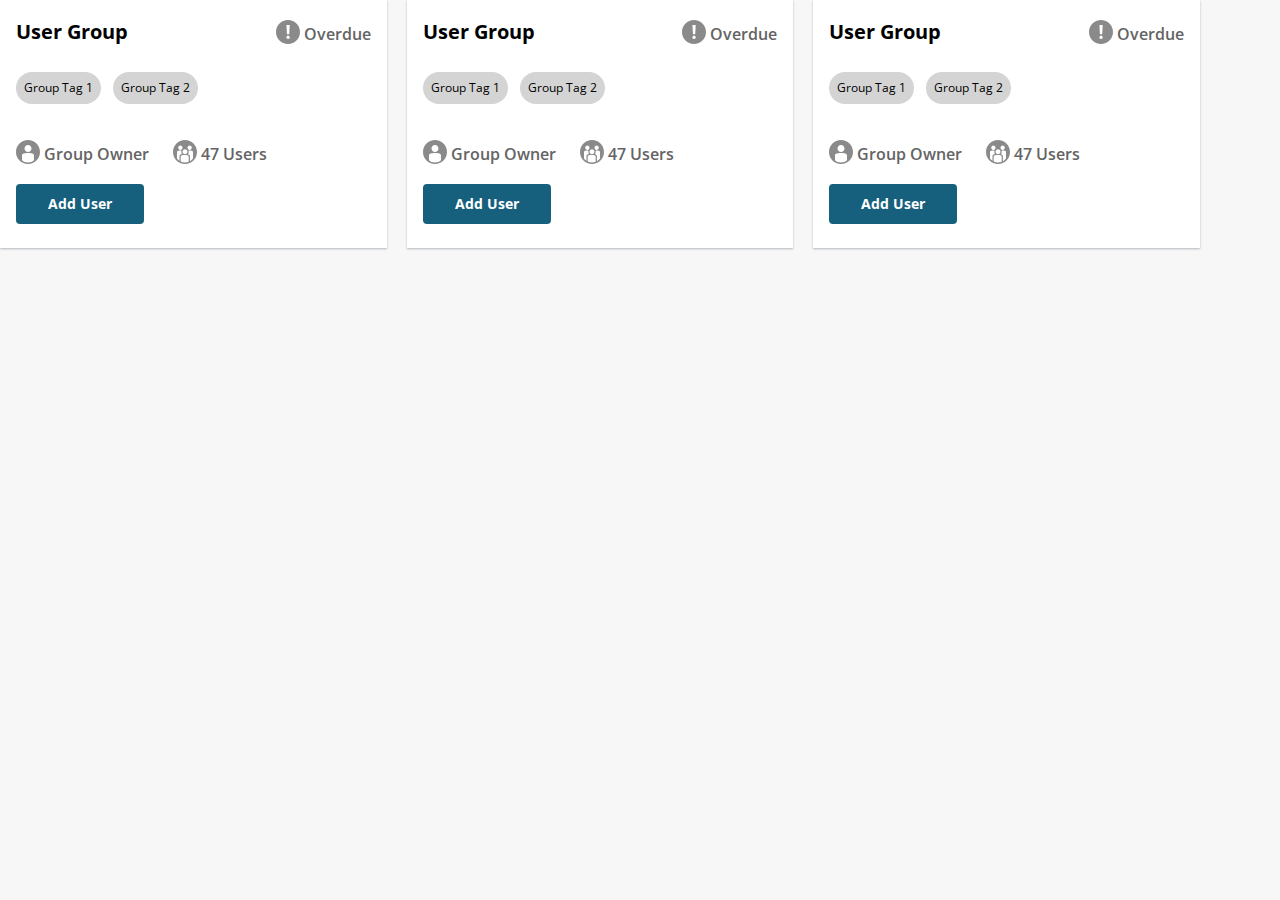
<file: card.html>
<!DOCTYPE html>
<html>
    <head>
        <meta charset="utf-8">
        <meta http-equiv="X-UA-Compatible" content="IE=edge">
        <title>Card Component</title>
        <meta name="description" content="">
        <meta name="viewport" content="width=device-width, initial-scale=1">
        <link rel="stylesheet" href="global-styles.css">
        <link rel="stylesheet" href="label-styles.css">
        <link rel="stylesheet" href="card-styles.css">
    </head>
    <body>
        <!--CARD GALLERY-->
        <div class="cardGallery">
            <!--CARD COMPONENT-->
            <div class="card">
                <!--CARD HEADER-->
                <div class="cardHeader">
                    <!--CARD TITLE-->
                    <h2 class="h2Semibold">User Group</h2>
                    <!--LABEL COMPONENT-->
                    <div class="label alertDanger">
                        <!--ICON COMPONENT-->
                        <div class="primaryIcon">
                            <svg width="24" height="24" viewBox="0 0 24 24" fill="none" xmlns="http://www.w3.org/2000/svg">
                                <path fill-rule="evenodd" clip-rule="evenodd" d="M12 0C5.38353 0 0 5.38353 0 12C0 18.6165 5.38353 24 12 24C18.6165 24 24 18.6165 24 12C24 5.38353 18.6165 0 12 0ZM13.233 14.186L13.7125 5H10.4593L10.9388 14.186H13.233ZM12.0765 19C12.5905 19 12.9916 18.8574 13.28 18.5722C13.5683 18.287 13.7125 17.8968 13.7125 17.4016C13.7125 16.8876 13.5699 16.4927 13.2847 16.2169C12.9995 15.9411 12.5968 15.8032 12.0765 15.8032C11.5374 15.8032 11.1269 15.938 10.8448 16.2075C10.5627 16.4771 10.4217 16.8751 10.4217 17.4016C10.4217 17.9093 10.5659 18.3027 10.8542 18.5816C11.1425 18.8605 11.55 19 12.0765 19Z" fill="#8A8A8A"/>
                            </svg>    
                        </div>
                        <!--LABEL TEXT-->
                        <h5>overdue</h5>
                    </div>
                </div>
                <!--TAG LIST-->
                <ul class="tagList">
                    <!--TAG/CHIP-->
                    <li class="tag">
                        <h5 class="caption">Group Tag 1</h5>
                    </li>
                    <!--TAG/CHIP-->
                    <li class="tag">
                        <h5 class="caption">Group Tag 2</h5>
                    </li>
                </ul>
                <!--LABEL LIST-->
                <ul class="labelList">
                    <!--LABEL COMPONENT-->
                    <li class="label">
                        <!--ICON COMPONENT-->
                        <div class="primaryIcon">
                            <svg width="24" height="24" viewBox="0 0 24 24" fill="none" xmlns="http://www.w3.org/2000/svg">
                                <path fill-rule="evenodd" clip-rule="evenodd" d="M24 12C24 18.627 18.627 24 12 24C5.373 24 0 18.627 0 12C0 5.373 5.373 0 12 0C18.627 0 24 5.373 24 12ZM17.9409 15.0525C17.9409 13.9765 15.2679 13.1045 11.9699 13.1045C8.6729 13.1045 5.9999 13.9765 5.9999 15.0525L6.0299 20.1605C8.6599 23.1495 15.1849 23.1495 17.9699 20.1605L17.9409 15.0525ZM12.0063 12C13.9393 12 15.5063 10.433 15.5063 8.5C15.5063 6.567 13.9393 5 12.0063 5C10.0733 5 8.5063 6.567 8.5063 8.5C8.5063 10.433 10.0733 12 12.0063 12Z" fill="#8A8A8A"/>
                            </svg>    
                        </div>
                        <!--LABEL TEXT-->
                        <h5>Group Owner</h5>
                    </li>
                    <!--LABEL COMPONENT-->
                    <li class="label">
                        <!--ICON COMPONENT-->
                        <div class="primaryIcon">
                            <svg width="24" height="24" viewBox="0 0 24 24" fill="none" xmlns="http://www.w3.org/2000/svg">
                                <path fill-rule="evenodd" clip-rule="evenodd" d="M12 0C5.38353 0 0 5.38353 0 12C0 18.6165 5.38353 24 12 24C18.6165 24 24 18.6165 24 12C24 5.38353 18.6165 0 12 0ZM20.0002 11.8158L20.0003 18.4937C19.1739 19.5939 18.1262 20.5188 16.924 21.2018L16.8848 15.8973C16.885 15.0833 16.1338 14.4873 14.9532 14.125C15.4032 13.5262 15.6824 12.7857 15.716 11.9802L15.7194 11.8158L15.716 11.6514C15.7004 11.2786 15.6323 10.9198 15.519 10.5825C15.7762 10.5629 16.0436 10.5526 16.318 10.5526C18.3515 10.5526 20.0002 11.1184 20.0002 11.8158ZM15.6796 16.2368L15.7035 21.7893C14.5577 22.2477 13.308 22.5 12.0005 22.5C10.4713 22.5 9.02111 22.1549 7.72376 21.5386L7.70119 16.2368C7.70119 15.5394 9.48725 14.9737 11.6906 14.9737C13.8936 14.9737 15.6796 15.5394 15.6796 16.2368ZM6.46763 15.9211L6.50322 20.8498C5.53987 20.2134 4.69257 19.4149 4.00049 18.4935V11.8158C4.00049 11.1184 5.64915 10.5526 7.683 10.5526C7.97001 10.5526 8.24935 10.5639 8.51747 10.5852C8.38817 10.9711 8.31798 11.385 8.31798 11.8158C8.31798 12.6181 8.56145 13.3621 8.97687 13.9747C7.46913 14.311 6.46763 14.9656 6.46763 15.9211ZM16.6446 9.92105C17.8368 9.92105 18.8033 8.93137 18.8033 7.71053C18.8033 6.48968 17.8368 5.5 16.6446 5.5C15.4523 5.5 14.4858 6.48968 14.4858 7.71053C14.4858 8.93137 15.4523 9.92105 16.6446 9.92105ZM7.3928 9.92105C6.20056 9.92105 5.23406 8.93137 5.23406 7.71053C5.23406 6.48968 6.20056 5.5 7.3928 5.5C8.58504 5.5 9.55155 6.48968 9.55155 7.71053C9.55155 8.93137 8.58504 9.92105 7.3928 9.92105ZM14.4858 11.8158C14.4858 13.211 13.3812 14.3421 12.0187 14.3421C10.6561 14.3421 9.55155 13.211 9.55155 11.8158C9.55155 10.4205 10.6561 9.28947 12.0187 9.28947C13.3812 9.28947 14.4858 10.4205 14.4858 11.8158Z" fill="#8A8A8A"/>
                            </svg>    
                        </div>
                        <!--LABEL TEXT-->
                        <h5>47 Users</h5>
                    </li>
                </ul>
                <!--BUTTON-->
                <button class="btnFlat btnNeutral">Add User</button>
            </div>
            <!--CARD COMPONENT-->
            <div class="card">
                <!--CARD HEADER-->
                <div class="cardHeader">
                    <!--CARD TITLE-->
                    <h2 class="h2Semibold">User Group</h2>
                    <!--LABEL COMPONENT-->
                    <div class="label alertDanger">
                        <!--ICON COMPONENT-->
                        <div class="primaryIcon">
                            <svg width="24" height="24" viewBox="0 0 24 24" fill="none" xmlns="http://www.w3.org/2000/svg">
                                <path fill-rule="evenodd" clip-rule="evenodd" d="M12 0C5.38353 0 0 5.38353 0 12C0 18.6165 5.38353 24 12 24C18.6165 24 24 18.6165 24 12C24 5.38353 18.6165 0 12 0ZM13.233 14.186L13.7125 5H10.4593L10.9388 14.186H13.233ZM12.0765 19C12.5905 19 12.9916 18.8574 13.28 18.5722C13.5683 18.287 13.7125 17.8968 13.7125 17.4016C13.7125 16.8876 13.5699 16.4927 13.2847 16.2169C12.9995 15.9411 12.5968 15.8032 12.0765 15.8032C11.5374 15.8032 11.1269 15.938 10.8448 16.2075C10.5627 16.4771 10.4217 16.8751 10.4217 17.4016C10.4217 17.9093 10.5659 18.3027 10.8542 18.5816C11.1425 18.8605 11.55 19 12.0765 19Z" fill="#8A8A8A"/>
                            </svg>    
                        </div>
                        <!--LABEL TEXT-->
                        <h5>overdue</h5>
                    </div>
                </div>
                <!--TAG LIST-->
                <ul class="tagList">
                    <!--TAG/CHIP-->
                    <li class="tag">
                        <h5 class="caption">Group Tag 1</h5>
                    </li>
                    <!--TAG/CHIP-->
                    <li class="tag">
                        <h5 class="caption">Group Tag 2</h5>
                    </li>
                </ul>
                <!--LABEL LIST-->
                <ul class="labelList">
                    <!--LABEL COMPONENT-->
                    <li class="label">
                        <!--ICON COMPONENT-->
                        <div class="primaryIcon">
                            <svg width="24" height="24" viewBox="0 0 24 24" fill="none" xmlns="http://www.w3.org/2000/svg">
                                <path fill-rule="evenodd" clip-rule="evenodd" d="M24 12C24 18.627 18.627 24 12 24C5.373 24 0 18.627 0 12C0 5.373 5.373 0 12 0C18.627 0 24 5.373 24 12ZM17.9409 15.0525C17.9409 13.9765 15.2679 13.1045 11.9699 13.1045C8.6729 13.1045 5.9999 13.9765 5.9999 15.0525L6.0299 20.1605C8.6599 23.1495 15.1849 23.1495 17.9699 20.1605L17.9409 15.0525ZM12.0063 12C13.9393 12 15.5063 10.433 15.5063 8.5C15.5063 6.567 13.9393 5 12.0063 5C10.0733 5 8.5063 6.567 8.5063 8.5C8.5063 10.433 10.0733 12 12.0063 12Z" fill="#8A8A8A"/>
                            </svg>    
                        </div>
                        <!--LABEL TEXT-->
                        <h5>Group Owner</h5>
                    </li>
                    <!--LABEL COMPONENT-->
                    <li class="label">
                        <!--ICON COMPONENT-->
                        <div class="primaryIcon">
                            <svg width="24" height="24" viewBox="0 0 24 24" fill="none" xmlns="http://www.w3.org/2000/svg">
                                <path fill-rule="evenodd" clip-rule="evenodd" d="M12 0C5.38353 0 0 5.38353 0 12C0 18.6165 5.38353 24 12 24C18.6165 24 24 18.6165 24 12C24 5.38353 18.6165 0 12 0ZM20.0002 11.8158L20.0003 18.4937C19.1739 19.5939 18.1262 20.5188 16.924 21.2018L16.8848 15.8973C16.885 15.0833 16.1338 14.4873 14.9532 14.125C15.4032 13.5262 15.6824 12.7857 15.716 11.9802L15.7194 11.8158L15.716 11.6514C15.7004 11.2786 15.6323 10.9198 15.519 10.5825C15.7762 10.5629 16.0436 10.5526 16.318 10.5526C18.3515 10.5526 20.0002 11.1184 20.0002 11.8158ZM15.6796 16.2368L15.7035 21.7893C14.5577 22.2477 13.308 22.5 12.0005 22.5C10.4713 22.5 9.02111 22.1549 7.72376 21.5386L7.70119 16.2368C7.70119 15.5394 9.48725 14.9737 11.6906 14.9737C13.8936 14.9737 15.6796 15.5394 15.6796 16.2368ZM6.46763 15.9211L6.50322 20.8498C5.53987 20.2134 4.69257 19.4149 4.00049 18.4935V11.8158C4.00049 11.1184 5.64915 10.5526 7.683 10.5526C7.97001 10.5526 8.24935 10.5639 8.51747 10.5852C8.38817 10.9711 8.31798 11.385 8.31798 11.8158C8.31798 12.6181 8.56145 13.3621 8.97687 13.9747C7.46913 14.311 6.46763 14.9656 6.46763 15.9211ZM16.6446 9.92105C17.8368 9.92105 18.8033 8.93137 18.8033 7.71053C18.8033 6.48968 17.8368 5.5 16.6446 5.5C15.4523 5.5 14.4858 6.48968 14.4858 7.71053C14.4858 8.93137 15.4523 9.92105 16.6446 9.92105ZM7.3928 9.92105C6.20056 9.92105 5.23406 8.93137 5.23406 7.71053C5.23406 6.48968 6.20056 5.5 7.3928 5.5C8.58504 5.5 9.55155 6.48968 9.55155 7.71053C9.55155 8.93137 8.58504 9.92105 7.3928 9.92105ZM14.4858 11.8158C14.4858 13.211 13.3812 14.3421 12.0187 14.3421C10.6561 14.3421 9.55155 13.211 9.55155 11.8158C9.55155 10.4205 10.6561 9.28947 12.0187 9.28947C13.3812 9.28947 14.4858 10.4205 14.4858 11.8158Z" fill="#8A8A8A"/>
                            </svg>    
                        </div>
                        <!--LABEL TEXT-->
                        <h5>47 Users</h5>
                    </li>
                </ul>
                <!--BUTTON-->
                <button class="btnFlat btnNeutral">Add User</button>
            </div>
            <!--CARD COMPONENT-->
            <div class="card">
                <!--CARD HEADER-->
                <div class="cardHeader">
                    <!--CARD TITLE-->
                    <h2 class="h2Semibold">User Group</h2>
                    <!--LABEL COMPONENT-->
                    <div class="label alertDanger">
                        <!--ICON COMPONENT-->
                        <div class="primaryIcon">
                            <svg width="24" height="24" viewBox="0 0 24 24" fill="none" xmlns="http://www.w3.org/2000/svg">
                                <path fill-rule="evenodd" clip-rule="evenodd" d="M12 0C5.38353 0 0 5.38353 0 12C0 18.6165 5.38353 24 12 24C18.6165 24 24 18.6165 24 12C24 5.38353 18.6165 0 12 0ZM13.233 14.186L13.7125 5H10.4593L10.9388 14.186H13.233ZM12.0765 19C12.5905 19 12.9916 18.8574 13.28 18.5722C13.5683 18.287 13.7125 17.8968 13.7125 17.4016C13.7125 16.8876 13.5699 16.4927 13.2847 16.2169C12.9995 15.9411 12.5968 15.8032 12.0765 15.8032C11.5374 15.8032 11.1269 15.938 10.8448 16.2075C10.5627 16.4771 10.4217 16.8751 10.4217 17.4016C10.4217 17.9093 10.5659 18.3027 10.8542 18.5816C11.1425 18.8605 11.55 19 12.0765 19Z" fill="#8A8A8A"/>
                            </svg>    
                        </div>
                        <!--LABEL TEXT-->
                        <h5>overdue</h5>
                    </div>
                </div>
                <!--TAG LIST-->
                <ul class="tagList">
                    <!--TAG/CHIP-->
                    <li class="tag">
                        <h5 class="caption">Group Tag 1</h5>
                    </li>
                    <!--TAG/CHIP-->
                    <li class="tag">
                        <h5 class="caption">Group Tag 2</h5>
                    </li>
                </ul>
                <!--LABEL LIST-->
                <ul class="labelList">
                    <!--LABEL COMPONENT-->
                    <li class="label">
                        <!--ICON COMPONENT-->
                        <div class="primaryIcon">
                            <svg width="24" height="24" viewBox="0 0 24 24" fill="none" xmlns="http://www.w3.org/2000/svg">
                                <path fill-rule="evenodd" clip-rule="evenodd" d="M24 12C24 18.627 18.627 24 12 24C5.373 24 0 18.627 0 12C0 5.373 5.373 0 12 0C18.627 0 24 5.373 24 12ZM17.9409 15.0525C17.9409 13.9765 15.2679 13.1045 11.9699 13.1045C8.6729 13.1045 5.9999 13.9765 5.9999 15.0525L6.0299 20.1605C8.6599 23.1495 15.1849 23.1495 17.9699 20.1605L17.9409 15.0525ZM12.0063 12C13.9393 12 15.5063 10.433 15.5063 8.5C15.5063 6.567 13.9393 5 12.0063 5C10.0733 5 8.5063 6.567 8.5063 8.5C8.5063 10.433 10.0733 12 12.0063 12Z" fill="#8A8A8A"/>
                            </svg>    
                        </div>
                        <!--LABEL TEXT-->
                        <h5>Group Owner</h5>
                    </li>
                    <!--LABEL COMPONENT-->
                    <li class="label">
                        <!--ICON COMPONENT-->
                        <div class="primaryIcon">
                            <svg width="24" height="24" viewBox="0 0 24 24" fill="none" xmlns="http://www.w3.org/2000/svg">
                                <path fill-rule="evenodd" clip-rule="evenodd" d="M12 0C5.38353 0 0 5.38353 0 12C0 18.6165 5.38353 24 12 24C18.6165 24 24 18.6165 24 12C24 5.38353 18.6165 0 12 0ZM20.0002 11.8158L20.0003 18.4937C19.1739 19.5939 18.1262 20.5188 16.924 21.2018L16.8848 15.8973C16.885 15.0833 16.1338 14.4873 14.9532 14.125C15.4032 13.5262 15.6824 12.7857 15.716 11.9802L15.7194 11.8158L15.716 11.6514C15.7004 11.2786 15.6323 10.9198 15.519 10.5825C15.7762 10.5629 16.0436 10.5526 16.318 10.5526C18.3515 10.5526 20.0002 11.1184 20.0002 11.8158ZM15.6796 16.2368L15.7035 21.7893C14.5577 22.2477 13.308 22.5 12.0005 22.5C10.4713 22.5 9.02111 22.1549 7.72376 21.5386L7.70119 16.2368C7.70119 15.5394 9.48725 14.9737 11.6906 14.9737C13.8936 14.9737 15.6796 15.5394 15.6796 16.2368ZM6.46763 15.9211L6.50322 20.8498C5.53987 20.2134 4.69257 19.4149 4.00049 18.4935V11.8158C4.00049 11.1184 5.64915 10.5526 7.683 10.5526C7.97001 10.5526 8.24935 10.5639 8.51747 10.5852C8.38817 10.9711 8.31798 11.385 8.31798 11.8158C8.31798 12.6181 8.56145 13.3621 8.97687 13.9747C7.46913 14.311 6.46763 14.9656 6.46763 15.9211ZM16.6446 9.92105C17.8368 9.92105 18.8033 8.93137 18.8033 7.71053C18.8033 6.48968 17.8368 5.5 16.6446 5.5C15.4523 5.5 14.4858 6.48968 14.4858 7.71053C14.4858 8.93137 15.4523 9.92105 16.6446 9.92105ZM7.3928 9.92105C6.20056 9.92105 5.23406 8.93137 5.23406 7.71053C5.23406 6.48968 6.20056 5.5 7.3928 5.5C8.58504 5.5 9.55155 6.48968 9.55155 7.71053C9.55155 8.93137 8.58504 9.92105 7.3928 9.92105ZM14.4858 11.8158C14.4858 13.211 13.3812 14.3421 12.0187 14.3421C10.6561 14.3421 9.55155 13.211 9.55155 11.8158C9.55155 10.4205 10.6561 9.28947 12.0187 9.28947C13.3812 9.28947 14.4858 10.4205 14.4858 11.8158Z" fill="#8A8A8A"/>
                            </svg>    
                        </div>
                        <!--LABEL TEXT-->
                        <h5>47 Users</h5>
                    </li>
                </ul>
                <!--BUTTON-->
                <button class="btnFlat btnNeutral">Add User</button>
            </div>
        </div>
    </body>
</html>
</file>
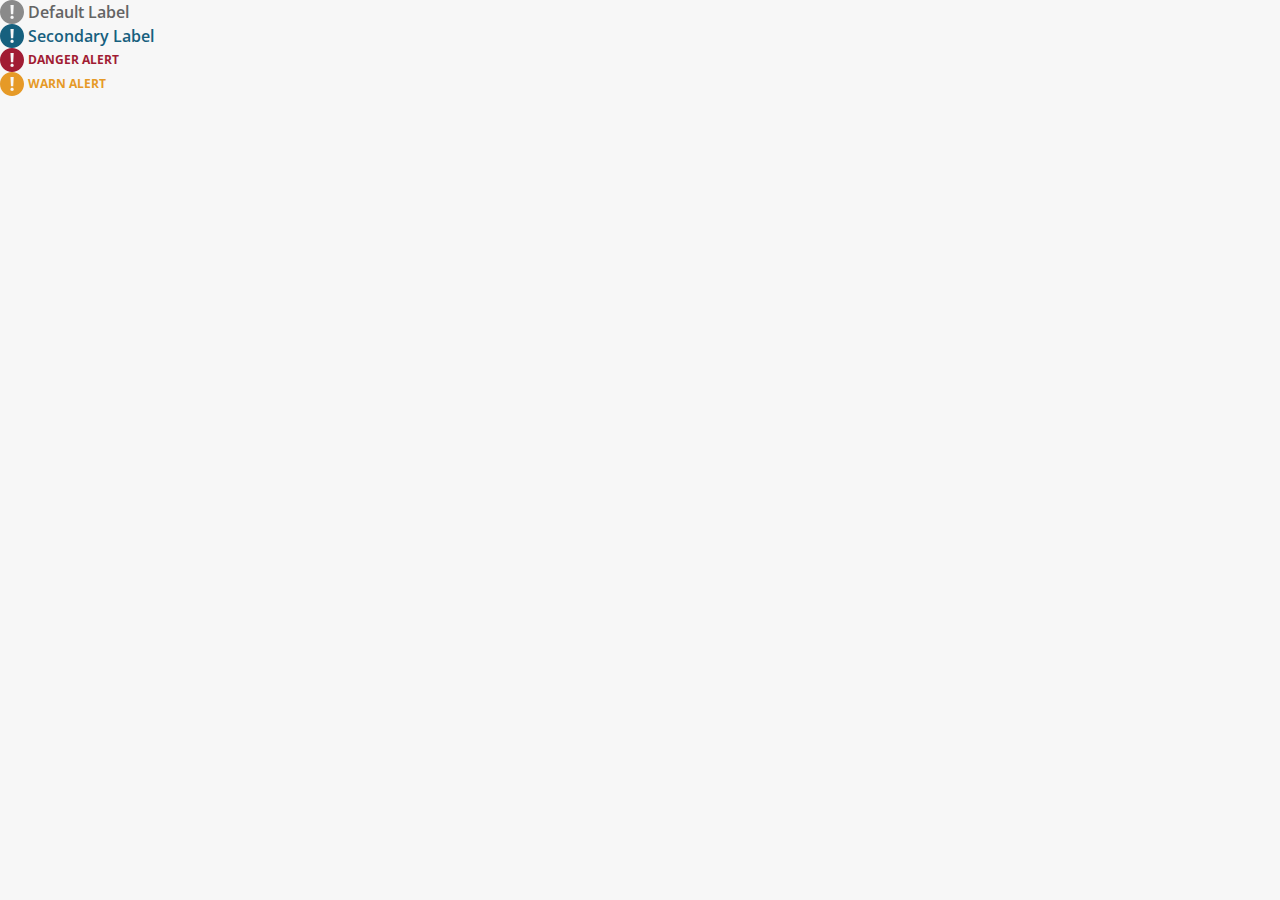
<file: label.html>
<!DOCTYPE html>
<html>
    <head>
        <meta charset="utf-8">
        <meta http-equiv="X-UA-Compatible" content="IE=edge">
        <title>Label Component</title>
        <meta name="description" content="">
        <meta name="viewport" content="width=device-width, initial-scale=1">
        <link rel="stylesheet" href="global-styles.css">
        <link rel="stylesheet" href="primary-icon-styles.css">
        <link rel="stylesheet" href="label-styles.css">
    </head>
    <body>
        <!--LABEL COMPONENT DEFAULT-->
        <div class="label">
            <!--ICON COMPONENT-->
            <div class="primaryIcon">
                <svg width="24" height="24" viewBox="0 0 24 24" fill="none" xmlns="http://www.w3.org/2000/svg">
                    <path fill-rule="evenodd" clip-rule="evenodd" d="M12 0C5.38353 0 0 5.38353 0 12C0 18.6165 5.38353 24 12 24C18.6165 24 24 18.6165 24 12C24 5.38353 18.6165 0 12 0ZM13.233 14.186L13.7125 5H10.4593L10.9388 14.186H13.233ZM12.0765 19C12.5905 19 12.9916 18.8574 13.28 18.5722C13.5683 18.287 13.7125 17.8968 13.7125 17.4016C13.7125 16.8876 13.5699 16.4927 13.2847 16.2169C12.9995 15.9411 12.5968 15.8032 12.0765 15.8032C11.5374 15.8032 11.1269 15.938 10.8448 16.2075C10.5627 16.4771 10.4217 16.8751 10.4217 17.4016C10.4217 17.9093 10.5659 18.3027 10.8542 18.5816C11.1425 18.8605 11.55 19 12.0765 19Z" fill="#8A8A8A"/>
                </svg>    
            </div>
            <!--LABEL TEXT-->
            <h5>default label</h5>
        </div>
        <!--LABEL COMPONENT SECONDARY-->
        <div class="label labelSecondary">
            <!--ICON COMPONENT-->
            <div class="primaryIcon">
                <svg width="24" height="24" viewBox="0 0 24 24" fill="none" xmlns="http://www.w3.org/2000/svg">
                    <path fill-rule="evenodd" clip-rule="evenodd" d="M12 0C5.38353 0 0 5.38353 0 12C0 18.6165 5.38353 24 12 24C18.6165 24 24 18.6165 24 12C24 5.38353 18.6165 0 12 0ZM13.233 14.186L13.7125 5H10.4593L10.9388 14.186H13.233ZM12.0765 19C12.5905 19 12.9916 18.8574 13.28 18.5722C13.5683 18.287 13.7125 17.8968 13.7125 17.4016C13.7125 16.8876 13.5699 16.4927 13.2847 16.2169C12.9995 15.9411 12.5968 15.8032 12.0765 15.8032C11.5374 15.8032 11.1269 15.938 10.8448 16.2075C10.5627 16.4771 10.4217 16.8751 10.4217 17.4016C10.4217 17.9093 10.5659 18.3027 10.8542 18.5816C11.1425 18.8605 11.55 19 12.0765 19Z" fill="#8A8A8A"/>
                </svg>    
            </div>
            <!--LABEL TEXT-->
            <h5>Secondary Label</h5>
        </div>
        <!--LABEL COMPONENT DANGER-->
        <div class="label labelDanger">
            <!--ICON COMPONENT-->
            <div class="primaryIcon">
                <svg width="24" height="24" viewBox="0 0 24 24" fill="none" xmlns="http://www.w3.org/2000/svg">
                    <path fill-rule="evenodd" clip-rule="evenodd" d="M12 0C5.38353 0 0 5.38353 0 12C0 18.6165 5.38353 24 12 24C18.6165 24 24 18.6165 24 12C24 5.38353 18.6165 0 12 0ZM13.233 14.186L13.7125 5H10.4593L10.9388 14.186H13.233ZM12.0765 19C12.5905 19 12.9916 18.8574 13.28 18.5722C13.5683 18.287 13.7125 17.8968 13.7125 17.4016C13.7125 16.8876 13.5699 16.4927 13.2847 16.2169C12.9995 15.9411 12.5968 15.8032 12.0765 15.8032C11.5374 15.8032 11.1269 15.938 10.8448 16.2075C10.5627 16.4771 10.4217 16.8751 10.4217 17.4016C10.4217 17.9093 10.5659 18.3027 10.8542 18.5816C11.1425 18.8605 11.55 19 12.0765 19Z" fill="#8A8A8A"/>
                </svg>    
            </div>
            <!--LABEL TEXT-->
            <h5>danger alert</h5>
        </div>
        <!--LABEL COMPONENT WARN-->
        <div class="label labelWarn">
            <!--ICON COMPONENT-->
            <div class="primaryIcon">
                <svg width="24" height="24" viewBox="0 0 24 24" fill="none" xmlns="http://www.w3.org/2000/svg">
                    <path fill-rule="evenodd" clip-rule="evenodd" d="M12 0C5.38353 0 0 5.38353 0 12C0 18.6165 5.38353 24 12 24C18.6165 24 24 18.6165 24 12C24 5.38353 18.6165 0 12 0ZM13.233 14.186L13.7125 5H10.4593L10.9388 14.186H13.233ZM12.0765 19C12.5905 19 12.9916 18.8574 13.28 18.5722C13.5683 18.287 13.7125 17.8968 13.7125 17.4016C13.7125 16.8876 13.5699 16.4927 13.2847 16.2169C12.9995 15.9411 12.5968 15.8032 12.0765 15.8032C11.5374 15.8032 11.1269 15.938 10.8448 16.2075C10.5627 16.4771 10.4217 16.8751 10.4217 17.4016C10.4217 17.9093 10.5659 18.3027 10.8542 18.5816C11.1425 18.8605 11.55 19 12.0765 19Z" fill="#8A8A8A"/>
                </svg>    
            </div>
            <!--LABEL TEXT-->
            <h5>warn alert</h5>
        </div>
    </body>
</html>
</file>
<file: global-styles.css>
/*GOOGLE FONT IMPORT*/
@import url('https://fonts.googleapis.com/css2?family=Open+Sans:wght@400;600;700&display=swap');

/* ===============
    ROOT STYLES
   =============== */

:root {
    /*Colors*/
    --global-background: #F7F7F7;
    --white: #ffffff;
    --grey-500: #D4D4D4;
    --grey-1500: #646464;
    --black-2500: #000000;
    --blue-500: #16607E;
    --danger: #A11C33;
    --warn: #E69A27;

    /*Typestyles*/
    --cta-1: 700 .875rem/1rem "Open Sans", sans-serif;
    --label-2: 700 .75rem/1rem "Open Sans", sans-serif;
    --h2: 600 1.25rem/1.5rem "Open Sans", sans-serif;
    --h3: 600 1rem/1.5rem "Open Sans", sans-serif;

    /*Padding and Margins*/
    --card-padding: 1.25rem 1rem 1.5rem;

    /*Effects*/
    --card-shadow: 0px 1px 2px rgba(72, 88, 101, 0.4);
}

* {
    margin: 0;
    padding: 0;
    box-sizing: border-box;
}

html {
    box-sizing: border-box;
}

body {
    background-color: var(--global-background);
}

ol,
ul,
menu {
  list-style: none;
  margin: 0;
  padding: 0;
}

button {
    margin: 0;
    padding: 0;
    border: none;
    background: none;
    cursor: pointer;
}
</file>
<file: label-styles.css>
/* ===============
    COMPONENT STYLES
   =============== */

.label {
    display: flex;
    flex-direction: row;
    align-items: center;
    gap: .25rem;
    text-transform: capitalize;
}

.label h5 {
    font: var(--h3);
    color: var(--grey-1500);
}


/* ===============
    COMPONENT STATES
   =============== */

/*Alert Label*/
.labelDanger h5, .labelWarn h5 {
    font: var(--label-2);
    text-transform: uppercase;
}

.labelDanger svg > path {
    fill: var(--danger);
}

.labelDanger h5 {
    color: var(--danger);
}

.labelWarn svg > path {
    fill: var(--warn);
}

.labelWarn h5 {
    color: var(--warn);
}

/*Secondary Label*/
.labelSecondary svg > path {
    fill: var(--blue-500);
}

.labelSecondary h5 {
    color: var(--blue-500);
}
</file>
<file: card-styles.css>
/* ===============
    COMPONENT STYLES
   =============== */

.cardGallery {
    width: 100%;
    max-width: 75rem;
    display: grid;
    grid-template-columns: repeat(auto-fit, minmax(19.125rem, 1fr));
    gap: 1.25rem;
}

.card {
    padding: var(--card-padding);
    background-color: var(--white);
    box-shadow: var(--card-shadow);
}

.cardHeader {
    display: flex;
    justify-content: space-between;
    margin-bottom: 1.5rem;
}

.h2Semibold {
    font: 700 1.25rem/1.5rem "Open Sans", sans-serif;
    color: var(--black);
}

.caption {
    font: 400 .75rem/1rem "Open Sans", sans-serif;
    color: var(--black);
}

.tagList {
    display: flex;
    flex-wrap: wrap;
    gap: .75rem;
    margin-bottom: 2.25rem;
}

.tag {
    padding: .5rem;
    border-radius: 2rem;
    background-color: var(--grey-500);
    width: max-content;
}

.labelList {
    display: flex;
    gap: 1.5rem;
    margin-bottom: 1rem;
}

.btnFlat {
    width: max-content;
    max-width: 20rem;
    padding: .75rem 2rem;
    border-radius: .25rem;
    color: var(--white);
    background-color: var(--blue-500);
    font: var(--cta-1);
}
</file>
<file: primary-icon-styles.css>
/* ===============
    COMPONENT STYLES
   =============== */

.primaryIcon {
    max-width: 1.5rem;
}

.primaryIcon > * {
    display: block;
}
</file>
